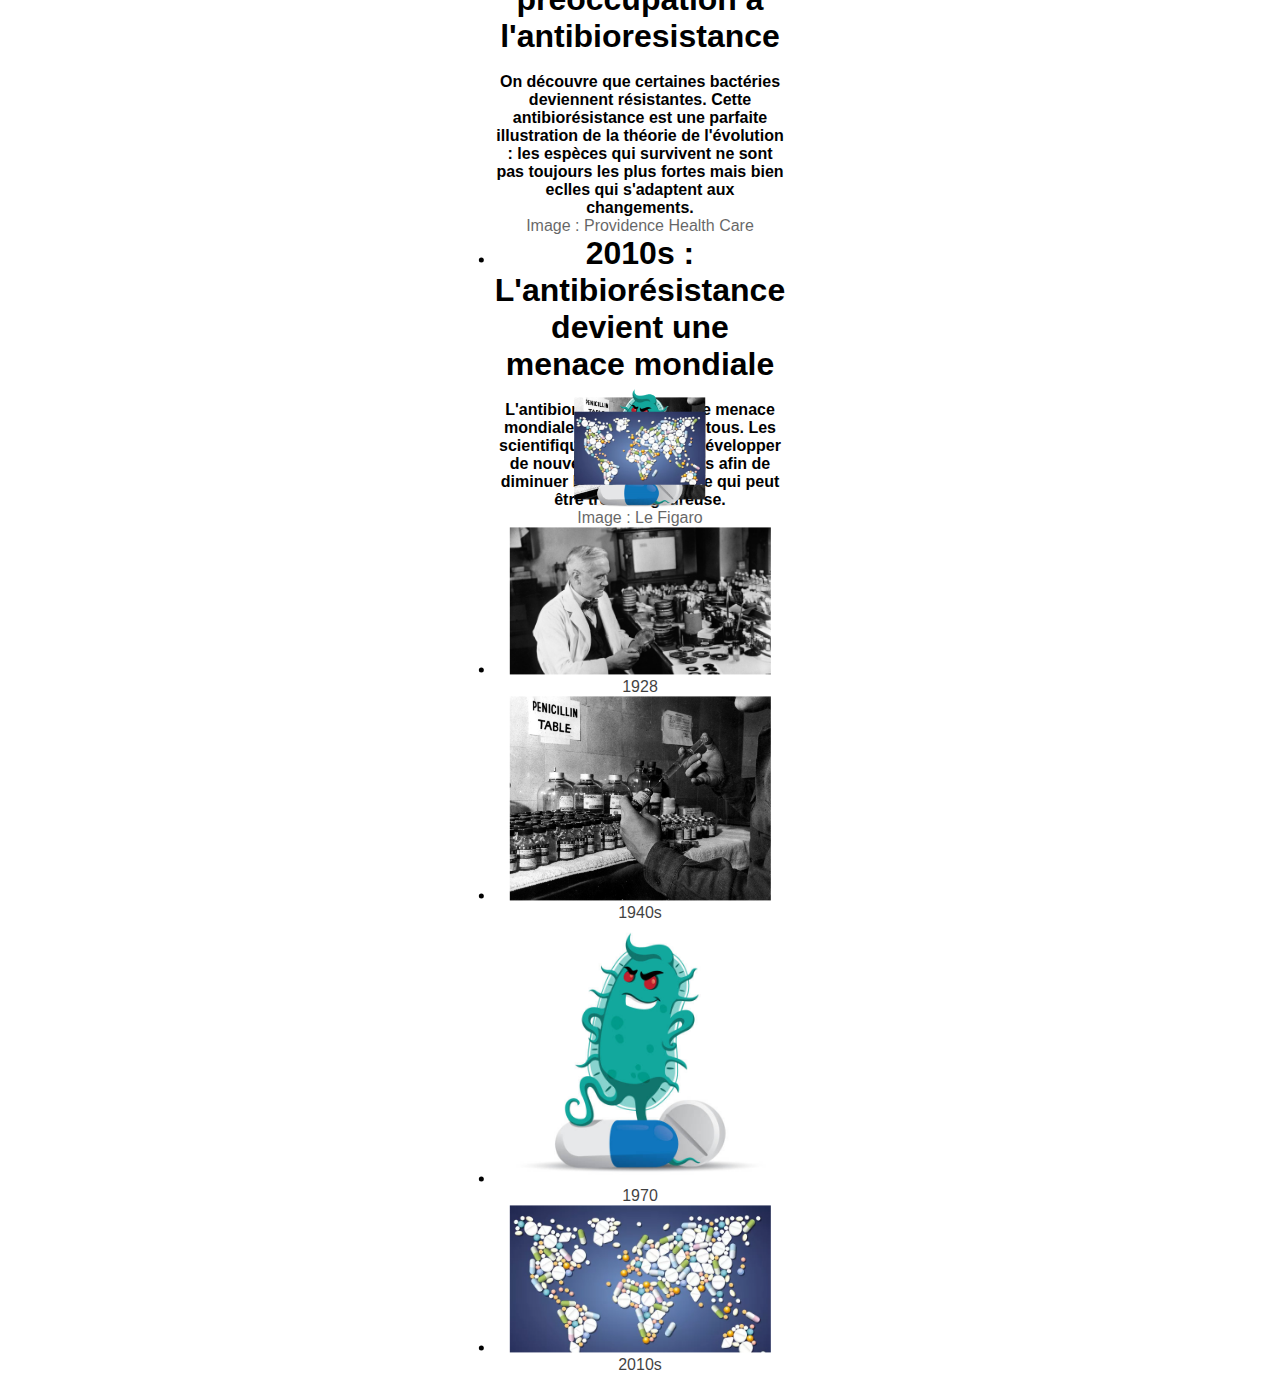
<file: index.html>
<!DOCTYPE html>
<html lang="fr" oncontextmenu="return false;">

<head>
    <meta charset="UTF-8" />
    <title>Chronologie antibiorésistance</title>
    <meta name="description" content="Dates historiques - antibiorésistances">
    <meta property="og:title" content="Dates historiques - antibiorésistances">
    <meta property="og:type" content="website">
    <meta property="og:image:width" content="300">
    <meta property="og:image:height" content="300">
    <meta property="og:image:alt" content="The-Open-Graph-image">
    <meta name="twitter:title" content="Dates historiques - antibiorésistances">
    <meta name="twitter:description" content="Dates historiques - antibiorésistances">
    <meta property="og:description" content="Dates historiques - antibiorésistances">
    <meta name="viewport" content="width=device-width, initial-scale=1.0">
    <meta name="theme-color" content="#ffffff">
    <meta name="rating" content="safe for kids">
    <meta name="language" content="French">
    <meta name="application-name" content="Dates historiques - antibiorésistances">
    <meta property="og:site_name" content="Dates historiques - antibiorésistances">
    <meta name="keywords" content="Affiche SVT, Antibiorésistance, antibiorésistance, dates historiques">
    <meta name="author" content="Baptiste AUSSANT">

    <meta http-equiv="Cache-Control" content="no-store, no-cache, must-revalidate, max-age=0">
    <meta http-equiv="Pragma" content="no-cache">
    <meta http-equiv="Expires" content="0">

    <link rel="shortcun icon" href="image/logo.jpeg">
    <link rel="stylesheet" href="css/style.css">
</head>

<body>

    <!-- <div>
        <h1>1928 : Découverte de la pénicilline</h1>
        <p>On doit la découverte du premier antibiotique à Alexander Fleming, inventeur de la pénicilline.</p>
    </div> -->

    <section>
        <div class="container">
            <div class="carousel">
                <input type="radio" name="slides" checked="checked" id="slide-1">
                <input type="radio" name="slides" id="slide-2">
                <input type="radio" name="slides" id="slide-3">
                <input type="radio" name="slides" id="slide-4">
                <input type="radio" name="slides" id="slide-5">
                <input type="radio" name="slides" id="slide-6">
                <ul class="carousel__slides">
                    <li class="carousel__slide">
                        <figure>
                            <div>
                                <img src="image/alexander_fleming.jpg" alt="">
                            </div>
                            <figcaption>
                                <h1>1928 : Découverte de la pénicilline</h1>
                                <br>
                                <h4>On doit la découverte du premier antibiotique à Alexander Fleming, inventeur de
                                    la
                                    pénicilline.</h4>
                                <a class="credit" href="https://thecountriesof.com/alexander-fleming-biography/"
                                    target="_blank">Image:
                                    thecountriesof.com</a>
                            </figcaption>
                        </figure>
                    </li>
                    <li class="carousel__slide">
                        <figure>
                            <div>
                                <img src="image/2ndGM.jpg" alt="">
                            </div>
                            <figcaption>
                                <h1>1940s : Production de masse d'antibiotiques</h1>
                                <br>
                                <h4>Durant la seconde guerre mondiale, les antibiotiques sont fabriqués en grande
                                    quantité
                                    car c'est un traitement très efficace pour les infections bactériennes.</h4>
                                <a class="credit"
                                    href="https://www.histogames.com/HTML/chronique/quand-sciences-histoire-s-enlacent/la-decouverte-de-la-penicilline-un-tournant-dans-l-antibiotherapie.php"
                                    target="_blank">Image
                                    : histogames.com</a>

                            </figcaption>
                        </figure>
                    </li>
                    <li class="carousel__slide">
                        <figure>
                            <div>
                                <img src="image/antibioresistance.png" alt="">
                            </div>
                            <figcaption>
                                <h1>1970 : La préoccupation à l'antibioresistance</h1>
                                <br>
                                <h4>On découvre que certaines bactéries deviennent résistantes. Cette antibiorésistance
                                    est
                                    une parfaite illustration de la théorie de l'évolution : les espèces qui survivent
                                    ne
                                    sont pas toujours les plus fortes mais bien eclles qui s'adaptent aux changements.
                                </h4>
                                <a class="credit"
                                    href="https://thedailyscan.providencehealthcare.org/2018/11/antibiotic-awareness-2018/"
                                    target="_blank">Image
                                    : Providence Health Care</a>

                            </figcaption>
                        </figure>
                    </li>
                    <li class="carousel__slide">
                        <figure>
                            <div>
                                <img src="image/World_medocs.png" alt="">
                            </div>
                            <figcaption>
                                <h1>2010s : L'antibiorésistance devient une menace mondiale</h1>
                                <br>
                                <h4>L'antibiorésistance est une menace mondiale pour la santé de tous. Les scientifiques
                                    cherchent à développer de nouveaux médicaments afin de diminuer l'antibiorésistance
                                    qui
                                    peut être très dangeureuse.</h4>
                                <a class="credit"
                                    href="https://sante.lefigaro.fr/actualite/2016/03/14/24735-appli-pour-trouver-son-medicament-partout-dans-monde"
                                    target="_blank">Image
                                    : Le Figaro</a>

                            </figcaption>
                        </figure>
                    </li>
                </ul>
                <ul class="carousel__thumbnails">
                    <li>
                        <label for="slide-1"><img src="image/alexander_fleming.jpg" alt=""></label>
                        <p>1928</p>
                    </li>
                    <li>
                        <label for="slide-2"><img src="image/2ndGM.jpg" alt=""></label>
                        <p>1940s</p>
                    </li>
                    <li>
                        <label for="slide-3"><img src="image/antibioresistance.jpg" alt=""></label>
                        <p>1970</p>
                    </li>
                    <li>
                        <label for="slide-4"><img src="image/World_medocs.png" alt=""></label>
                        <p>2010s</p>
                    </li>
                </ul>
            </div>
        </div>
    </section>
</body>

</html>
</file>
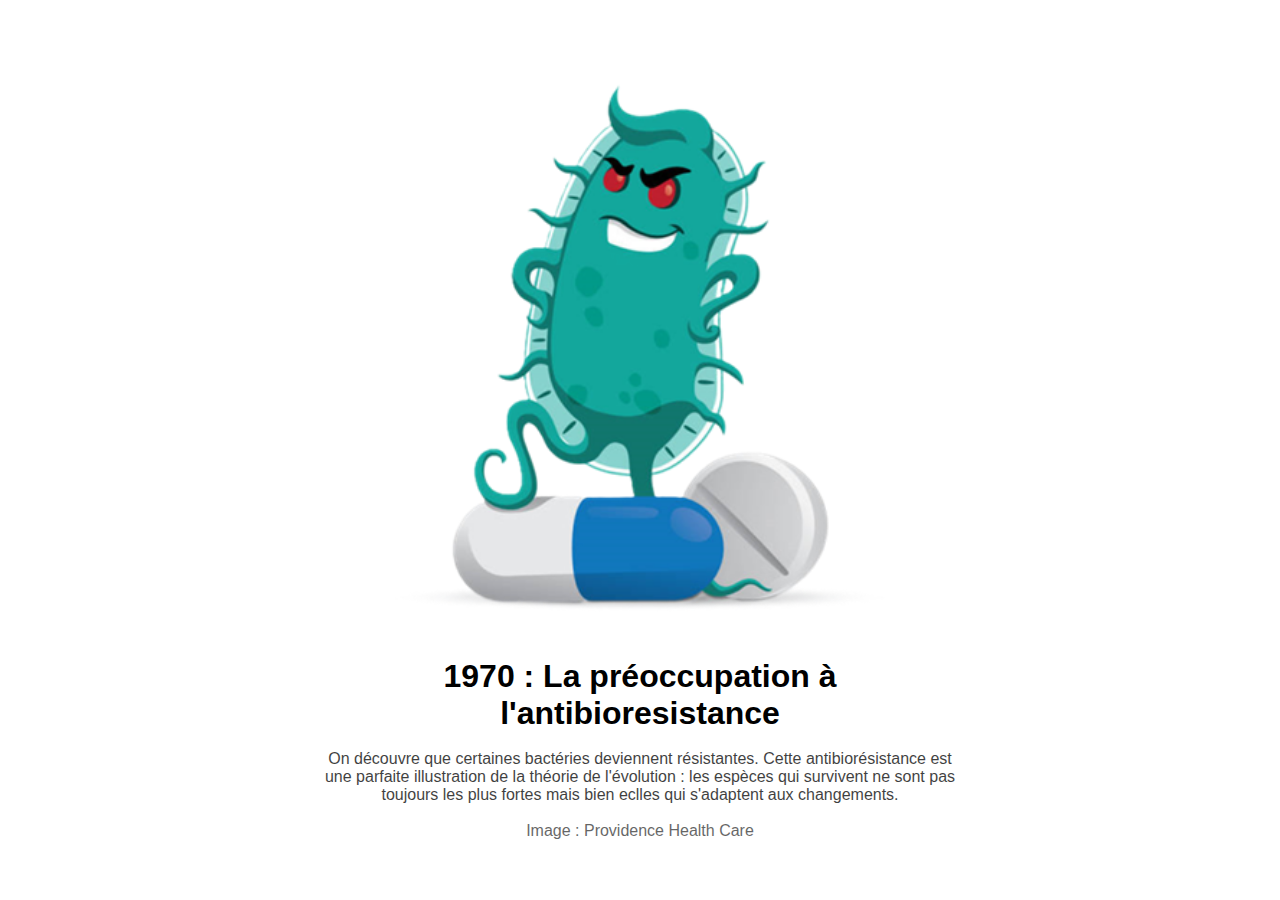
<file: antibioresistance.html>
<!DOCTYPE html>
<html lang="fr" oncontextmenu="return false;">

<head>
    <meta charset="UTF-8" />
    <title>Chronologie antibiorésistance</title>
    <meta name="description" content="Dates historiques - antibiorésistances">
    <meta property="og:title" content="Dates historiques - antibiorésistances">
    <meta property="og:type" content="website">
    <meta property="og:image:width" content="300">
    <meta property="og:image:height" content="300">
    <meta property="og:image:alt" content="The-Open-Graph-image">
    <meta name="twitter:title" content="Dates historiques - antibiorésistances">
    <meta name="twitter:description" content="Dates historiques - antibiorésistances">
    <meta property="og:description" content="Dates historiques - antibiorésistances">
    <meta name="viewport" content="width=device-width, initial-scale=1.0">
    <meta name="theme-color" content="#ffffff">
    <meta name="rating" content="safe for kids">
    <meta name="language" content="French">
    <meta name="application-name" content="Dates historiques - antibiorésistances">
    <meta property="og:site_name" content="Dates historiques - antibiorésistances">
    <meta name="keywords" content="Affiche SVT, Antibiorésistance, antibiorésistance, dates historiques">
    <meta name="author" content="Baptiste AUSSANT">

    <meta http-equiv="Cache-Control" content="no-store, no-cache, must-revalidate, max-age=0">
    <meta http-equiv="Pragma" content="no-cache">
    <meta http-equiv="Expires" content="0">

    <link rel="shortcun icon" href="image/logo.jpeg">
    <link rel="stylesheet" href="css/style.css">
</head>

<body>

    <div>
        <img src="image/antibioresistance.png" alt="">
        <br>
        <br>
        <h1>1970 : La préoccupation à l'antibioresistance</h1>
        <br>
        <p>On découvre que certaines bactéries deviennent résistantes. Cette antibiorésistance est une parfaite
            illustration de la théorie de l'évolution : les espèces qui survivent ne sont pas toujours les plus fortes
            mais bien eclles qui s'adaptent aux changements.</p>
        <br>
        <a class="credit" href="https://thedailyscan.providencehealthcare.org/2018/11/antibiotic-awareness-2018/"
            target="_blank">Image
            : Providence Health Care</a>
    </div>

</body>

</html>
</file>
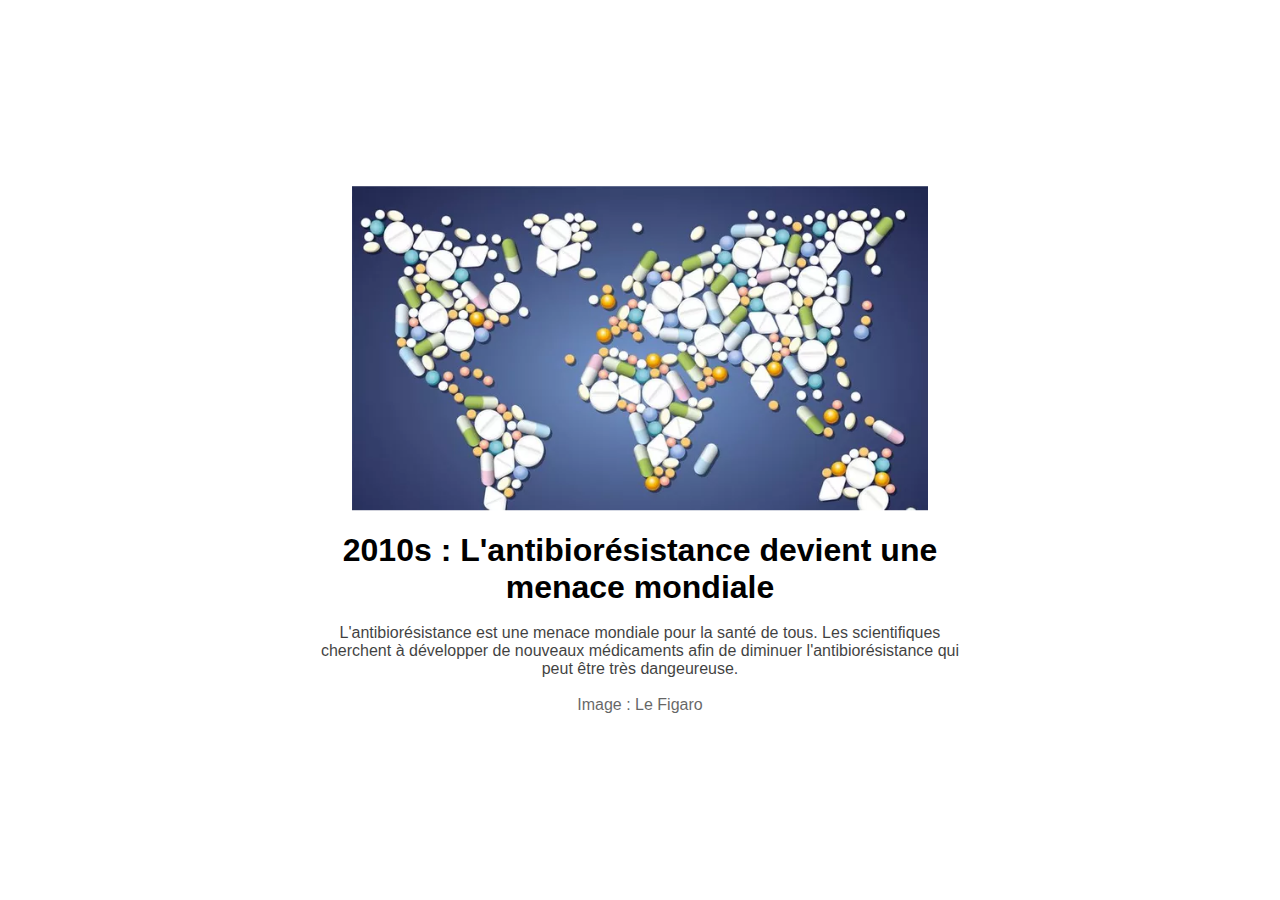
<file: menace_mondiale.html>
<!DOCTYPE html>
<html lang="fr" oncontextmenu="return false;">

<head>
    <meta charset="UTF-8" />
    <title>Chronologie antibiorésistance</title>
    <meta name="description" content="Dates historiques - antibiorésistances">
    <meta property="og:title" content="Dates historiques - antibiorésistances">
    <meta property="og:type" content="website">
    <meta property="og:image:width" content="300">
    <meta property="og:image:height" content="300">
    <meta property="og:image:alt" content="The-Open-Graph-image">
    <meta name="twitter:title" content="Dates historiques - antibiorésistances">
    <meta name="twitter:description" content="Dates historiques - antibiorésistances">
    <meta property="og:description" content="Dates historiques - antibiorésistances">
    <meta name="viewport" content="width=device-width, initial-scale=1.0">
    <meta name="theme-color" content="#ffffff">
    <meta name="rating" content="safe for kids">
    <meta name="language" content="French">
    <meta name="application-name" content="Dates historiques - antibiorésistances">
    <meta property="og:site_name" content="Dates historiques - antibiorésistances">
    <meta name="keywords" content="Affiche SVT, Antibiorésistance, antibiorésistance, dates historiques">
    <meta name="author" content="Baptiste AUSSANT">

    <meta http-equiv="Cache-Control" content="no-store, no-cache, must-revalidate, max-age=0">
    <meta http-equiv="Pragma" content="no-cache">
    <meta http-equiv="Expires" content="0">

    <link rel="shortcun icon" href="image/logo.jpeg">
    <link rel="stylesheet" href="css/style.css">
</head>

<body>

    <div>
        <img src="image/World_medocs.png" alt="">
        <br>
        <br>
        <h1>2010s : L'antibiorésistance devient une menace mondiale</h1>
        <br>
        <p>L'antibiorésistance est une menace mondiale pour la santé de tous. Les scientifiques
            cherchent à développer de nouveaux médicaments afin de diminuer l'antibiorésistance
            qui
            peut être très dangeureuse.</p>
        <br>
        <a class="credit"
            href="https://sante.lefigaro.fr/actualite/2016/03/14/24735-appli-pour-trouver-son-medicament-partout-dans-monde"
            target="_blank">Image
            : Le Figaro</a>
    </div>

</body>

</html>
</file>
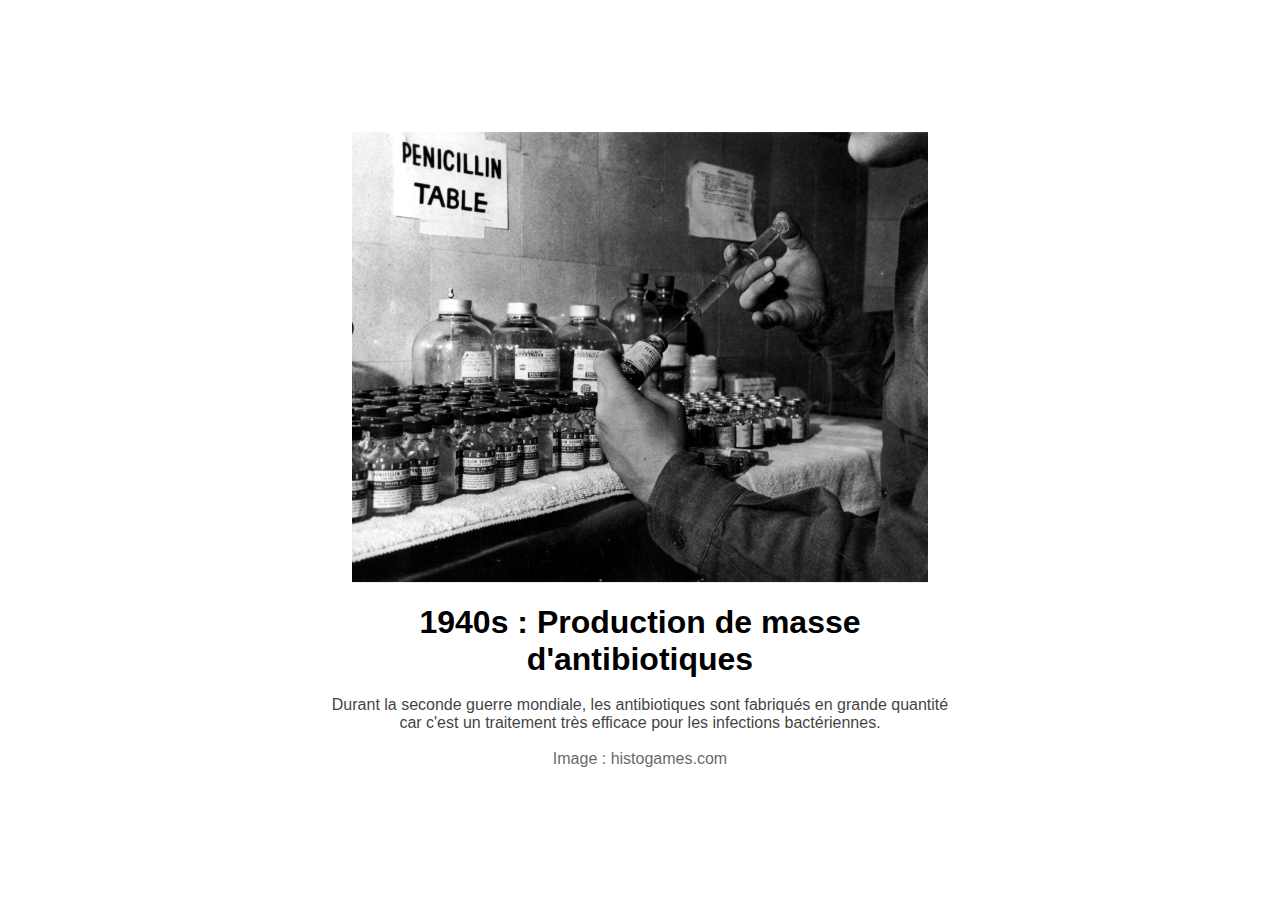
<file: production_antibiotiques.html>
<!DOCTYPE html>
<html lang="fr" oncontextmenu="return false;">

<head>
    <meta charset="UTF-8" />
    <title>Chronologie antibiorésistance</title>
    <meta name="description" content="Dates historiques - antibiorésistances">
    <meta property="og:title" content="Dates historiques - antibiorésistances">
    <meta property="og:type" content="website">
    <meta property="og:image:width" content="300">
    <meta property="og:image:height" content="300">
    <meta property="og:image:alt" content="The-Open-Graph-image">
    <meta name="twitter:title" content="Dates historiques - antibiorésistances">
    <meta name="twitter:description" content="Dates historiques - antibiorésistances">
    <meta property="og:description" content="Dates historiques - antibiorésistances">
    <meta name="viewport" content="width=device-width, initial-scale=1.0">
    <meta name="theme-color" content="#ffffff">
    <meta name="rating" content="safe for kids">
    <meta name="language" content="French">
    <meta name="application-name" content="Dates historiques - antibiorésistances">
    <meta property="og:site_name" content="Dates historiques - antibiorésistances">
    <meta name="keywords" content="Affiche SVT, Antibiorésistance, antibiorésistance, dates historiques">
    <meta name="author" content="Baptiste AUSSANT">

    <meta http-equiv="Cache-Control" content="no-store, no-cache, must-revalidate, max-age=0">
    <meta http-equiv="Pragma" content="no-cache">
    <meta http-equiv="Expires" content="0">

    <link rel="shortcun icon" href="image/logo.jpeg">
    <link rel="stylesheet" href="css/style.css">
</head>

<body>

    <div>
        <img src="image/2ndGM.jpg" alt="">
        <br>
        <br>
        <h1>1940s : Production de masse d'antibiotiques</h1>
        <br>
        <p>Durant la seconde guerre mondiale, les antibiotiques sont fabriqués en grande quantité car c'est un
            traitement très efficace pour les infections bactériennes.</p>
        <br>
        <a class="credit"
            href="https://www.histogames.com/HTML/chronique/quand-sciences-histoire-s-enlacent/la-decouverte-de-la-penicilline-un-tournant-dans-l-antibiotherapie.php"
            target="_blank">Image : histogames.com</a>
    </div>

</body>

</html>
</file>
<file: css/style.css>
*,
::before,
::after {
    box-sizing: border-box;
    margin: 0;
    padding: 0;
}

html {
    font-family: 'Arial', sans-serif;
}

div {
    text-align: center;
    position: absolute;
    top: 50%;
    left: 50%;
    transform: translate(-50%, -50%);
}

div img {
    width: 90%;
}

div p {
    opacity: 0.75;
}

div a {
    text-decoration: none;
    color: black;
    opacity: 0.6;
}

div a:hover {
    text-decoration: underline;
}
</file>
